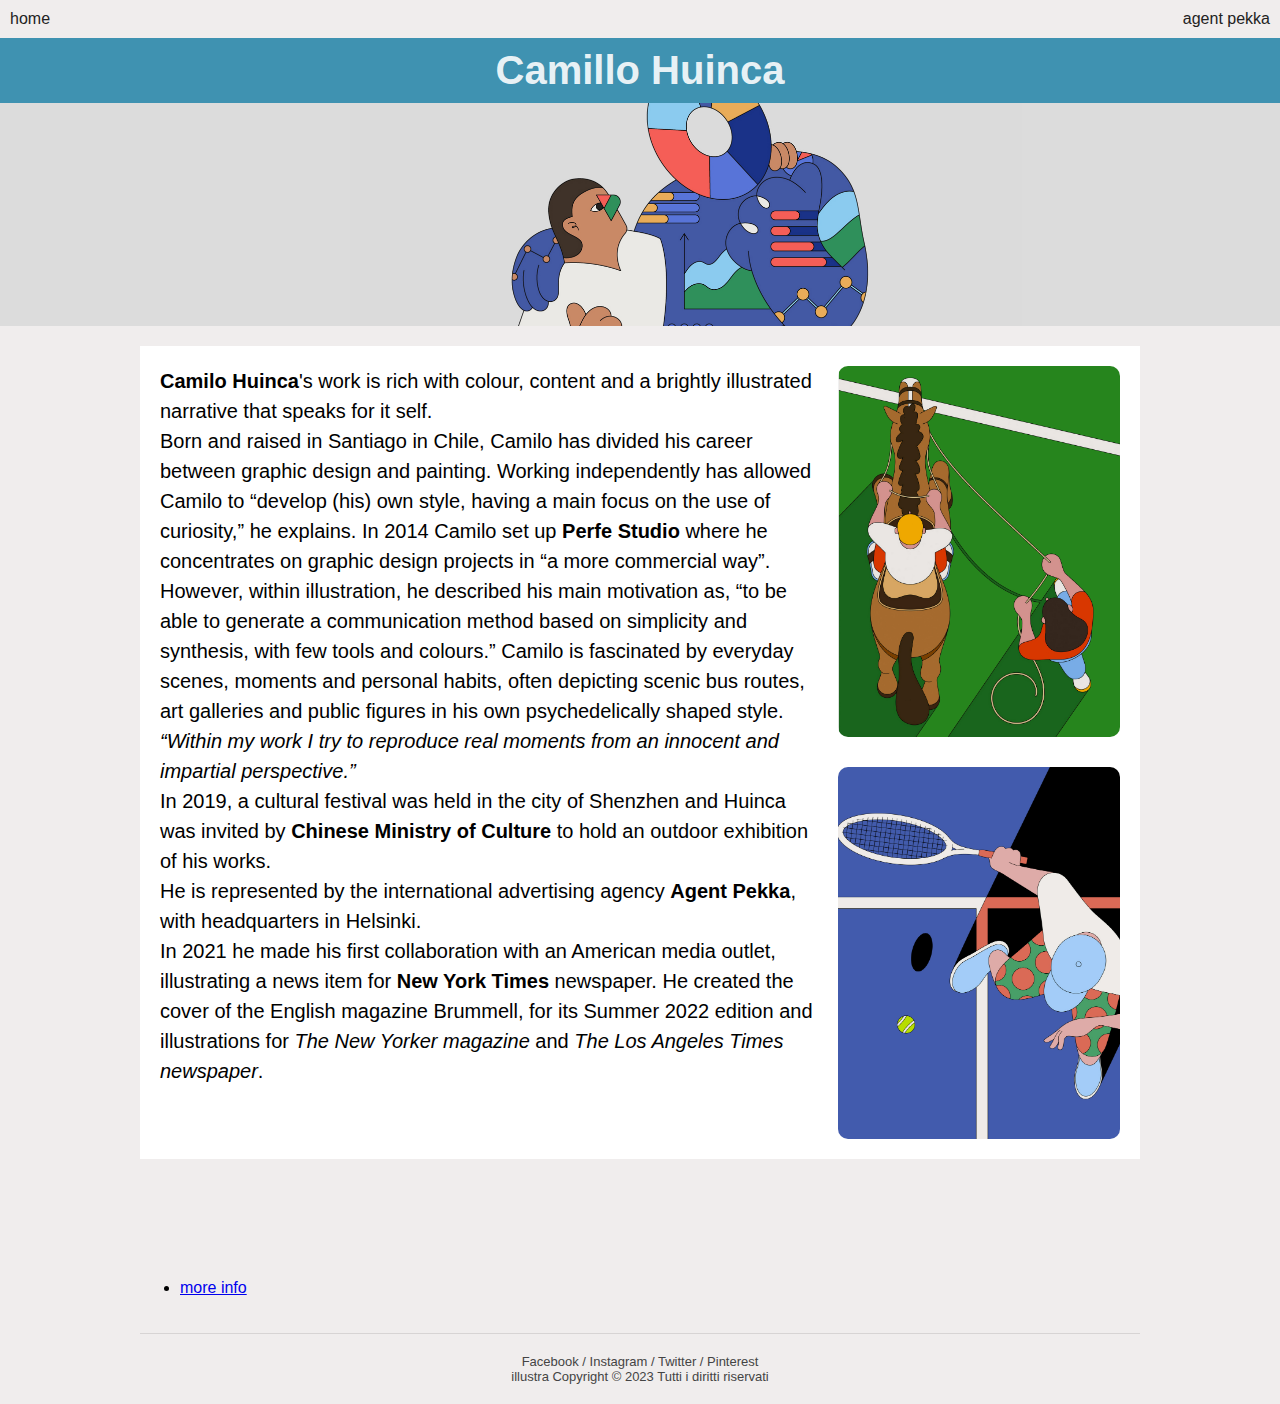
<file: camillo.html>
<!DOCTYPE html>
<html>
<head>
    <meta charset="UTF-8" />
    <title>Illustra</title>
    <link rel="stylesheet" href="css/stile.css">
</head>
<body>
    <header>
        <a href="index.html">home</a>
        <nav>
            <ul>
                <li><a href="https://agentpekka.com/artist/camilo-huinca/">agent pekka</a></li>
            </ul>
        </nav>
    </header>
    <section class="hero">
        <h1>Camillo Huinca</h1>
        <img src="immagini/camillo/21.jpg" alt="">
    </section>
    <main>
        <section>
            <div class="card-2">
                <div class="testo">
                    <p><b> Camilo Huinca</b>'s work is rich with colour, content and a brightly illustrated narrative that speaks for it self. <br> Born and raised in Santiago in Chile, Camilo has divided his career between graphic design and painting. Working independently has allowed Camilo to “develop (his) own style, having a main focus on the use of curiosity,” he explains. In 2014 Camilo set up <b>Perfe Studio</b> where he concentrates on graphic design projects in “a more commercial way”. However, within illustration, he described his main motivation as, “to be able to generate a communication method based on simplicity and synthesis, with few tools and colours.”
                        Camilo is fascinated by everyday scenes, moments and personal habits, often depicting scenic bus routes, art galleries and public figures in his own psychedelically shaped style. <i> “Within my work I try to reproduce real moments from an innocent and impartial perspective.” </i> <br> In 2019, a cultural festival was held in the city of Shenzhen and Huinca was invited by <b>Chinese Ministry of Culture</b> to hold an outdoor exhibition of his works. <br>
                        He is represented by the international advertising agency <b>Agent Pekka</b>, with headquarters in Helsinki. <br> In 2021 he made his first collaboration with an American media outlet, illustrating a news item for <b>New York Times</b> newspaper. He created the cover of the English magazine Brummell, for its Summer 2022 edition and illustrations for <i>The New Yorker magazine</i> and <i>The Los Angeles Times newspaper</i>.</p>
                </div>
                <div class="immagine">
                    <a href=""><img src="immagini/camillo/3.jpg" alt="camillo"></a>
                    <br>
                    <a href=""><img src="immagini/camillo/4.jpg" alt="camillo"></a>
                </div>
            </div>
            <div class="testo"></div>
            <ul>
                <li><a href="https://www.itsnicethat.com/articles/camilo-huinica-illustration-150217">more info</a></li>
            </ul>
            
            </div>
                </div>
    </main>
    <footer>
        <p>Facebook / Instagram / Twitter / Pinterest
         <br> illustra Copyright © 2023 Tutti i diritti riservati </p>
    </footer>
    
</body>
</html>
</file>
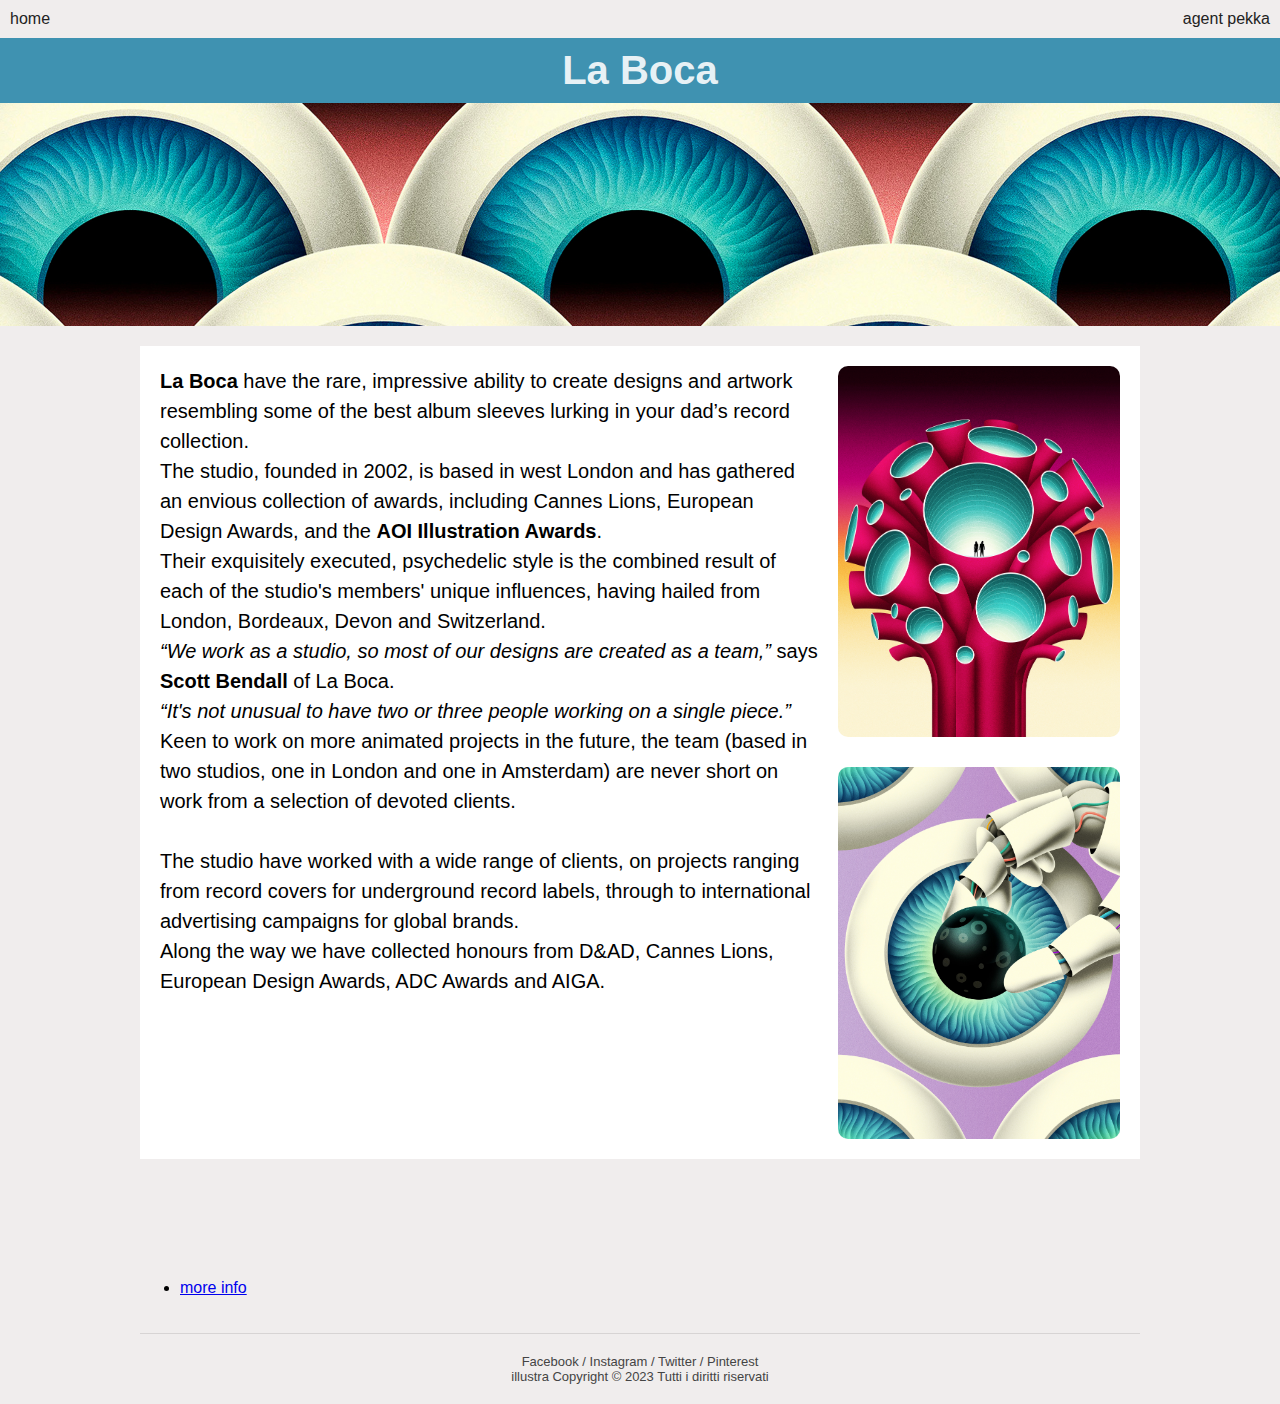
<file: laboca.html>
<!DOCTYPE html>
<html>
<head>
    <meta charset="UTF-8" />
    <title>Illustra</title>
    <link rel="stylesheet" href="css/stile.css">
</head>
<body>
    <header>
        <a href="index.html">home</a>
        <nav>
            <ul>
                <li><a href="https://agentpekka.com/artist/la-boca/">agent pekka</a></li>
            </ul>
        </nav>
    </header>
    <section class="hero">
        <h1>La Boca</h1>
        <img src="immagini/la boca/21.jpg" alt="">
    </section>
    <main>
        <section>
            <div class="card-2">
                <div class="testo">
                    <p><b>La Boca</b> have the rare, impressive ability to create designs and artwork resembling some of the best album sleeves lurking in your dad’s record collection. <br> The studio, founded in 2002, is based in west London and has gathered an envious collection of awards, including Cannes Lions, European Design Awards, and the <b>AOI Illustration Awards</b>. <br> Their exquisitely executed, psychedelic style is the combined result of each of the studio's members' unique influences, having hailed from London, Bordeaux, Devon and Switzerland.
                        <br> <i>“We work as a studio, so most of our designs are created as a team,” </i> says <b>Scott Bendall</b> of La Boca. <br> <i> “It's not unusual to have two or three people working on a single piece.” </i> Keen to work on more animated projects in the future, the team (based in two studios, one in London and one in Amsterdam) are never short on work from a selection of devoted clients.</p> <br><p>The studio have worked with a wide range of clients, on projects ranging from record covers for underground record labels,
                        through to international advertising campaigns for global brands. <br> Along the way we have collected honours from D&AD,
                        Cannes Lions, European Design Awards, ADC Awards and AIGA.</p>
                </div>
                <div class="immagine">
                    <a href=""><img src="immagini/la boca/3.jpg" alt="tim"></a>
                    <br>
                    <a href=""><img src="immagini/la boca/4.jpg" alt="tim"></a>
                </div>
            </div>
            <div class="testo"></div>
            <ul>
                <li><a href="https://site.laboca.co.uk/">more info</a></li>
            </ul>
            
            </div>
                </div>
    </main>
    <footer>
        <p>Facebook / Instagram / Twitter / Pinterest
         <br> illustra Copyright © 2023 Tutti i diritti riservati </p>
    </footer>
    
</body>
</html>
</file>
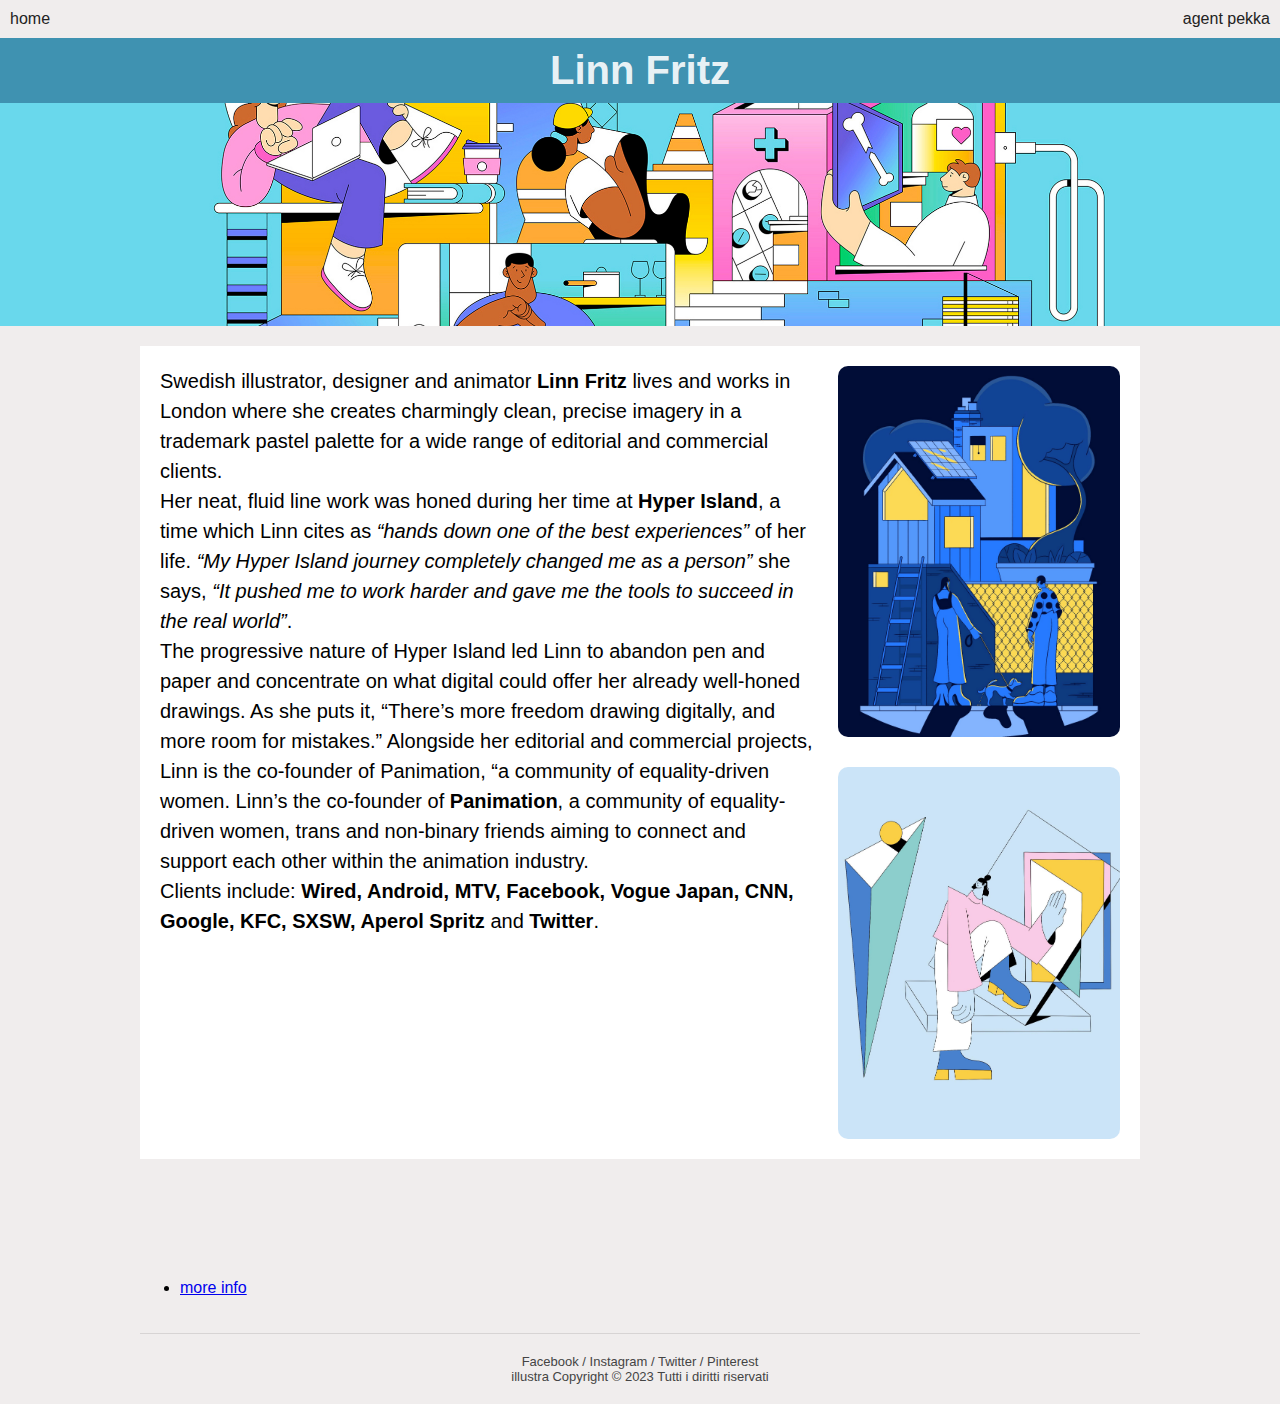
<file: linn.html>
<!DOCTYPE html>
<html>
<head>
    <meta charset="UTF-8" />
    <title>Illustra</title>
    <link rel="stylesheet" href="css/stile.css">
</head>
<body>
    <header>
        <a href="index.html">home</a>
        <nav>
            <ul>
                <li><a href="https://agentpekka.com/artist/linn-fritz/">agent pekka</a></li>
            </ul>
        </nav>
    </header>
    <section class="hero">
        <h1>Linn Fritz</h1>
        <img src="immagini/linn/21.jpg" alt="">
    </section>
    <main>
        <section>
            <div class="card-2">
                <div class="testo">
                    <p>Swedish illustrator, designer and animator <b>Linn Fritz</b> lives and works in London where she creates charmingly clean, precise imagery in a trademark pastel palette for a wide range of editorial and commercial clients. <br>Her neat, fluid line work was honed during her time at <b>Hyper Island</b>, a time which Linn cites as <i> “hands down one of the best experiences”</i> of her life. <i> “My Hyper Island journey completely changed me as a person” </i> she says, <i>“It pushed me to work harder and gave me the tools to succeed in the real world”</i>. <br> The progressive nature of Hyper Island led Linn to abandon pen and paper and concentrate on what digital could offer her already well-honed drawings. As she puts it, “There’s more freedom drawing digitally, and more room for mistakes.” Alongside her editorial and commercial projects, Linn is the co-founder of Panimation, “a community of equality-driven women. Linn’s the co-founder of <b>Panimation</b>, a community of equality-driven women, trans and non-binary friends aiming to connect and support each other within the animation industry. </p>

                    <p>Clients include: <b> Wired, Android, MTV, Facebook, Vogue Japan, CNN, Google, KFC, SXSW, Aperol Spritz</b> and <b>Twitter</b>.</p>
                </div>
                <div class="immagine">
                    <a href=""><img src="immagini/linn/3.jpg" alt="tim"></a>
                    <br>
                    <a href=""><img src="immagini/linn/4.jpg" alt="tim"></a>
                </div>
            </div>
            <div class="testo"></div>
            <ul>
                <li><a href="http://www.linnfritz.com/">more info</a></li>
            </ul>
            
            </div>
                </div>
    </main>
    <footer>
        <p>Facebook / Instagram / Twitter / Pinterest
         <br> illustra Copyright © 2023 Tutti i diritti riservati </p>
    </footer>
    
</body>
</html>
</file>
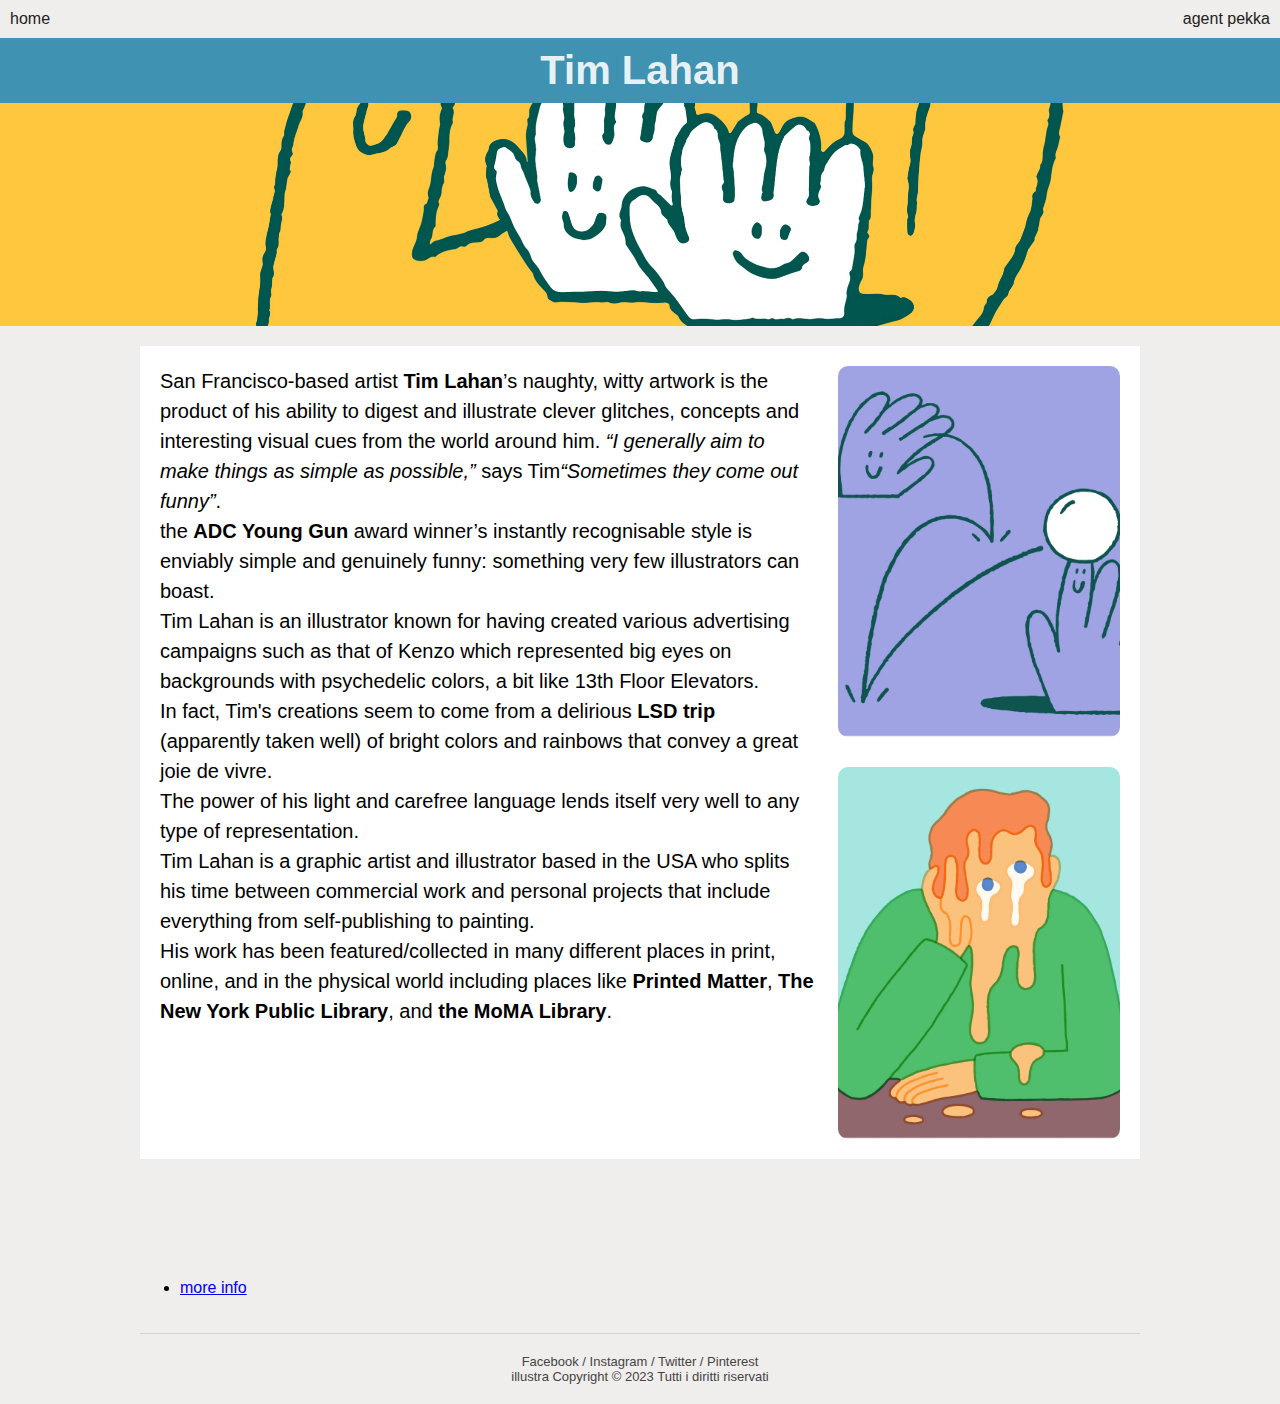
<file: tim.html>
<!DOCTYPE html>
<html>
<head>
    <meta charset="UTF-8" />
    <title>Illustra</title>
    <link rel="stylesheet" href="css/stile.css">
</head>
<body>
    <header>
        <a href="index.html">home</a>
        <nav>
            <ul>
                <li><a href="https://agentpekka.com/artist/tim-lahan/">agent pekka</a></li>
            </ul>
        </nav>
    </header>
    <section class="hero">
        <h1>Tim Lahan</h1>
        <img src="immagini/tim/21.jpg" alt="">
    </section>
    <main>
        <section>
            <div class="card-2">
                <div class="testo">
                    <p>San Francisco-based artist <b>Tim Lahan</b>’s naughty, witty artwork is the product of his ability to digest and illustrate clever glitches, concepts and interesting visual cues from the world around him. 
                       <i>“I generally aim to make things as simple as possible,”</i> says Tim<i>“Sometimes they come out funny”</i>. <br> the <b>ADC Young Gun</b> award winner’s instantly recognisable style is enviably simple and genuinely funny: something very few illustrators can boast. <br>
                        Tim Lahan is an illustrator known for having created various advertising campaigns such as that of Kenzo which represented big eyes on backgrounds with psychedelic colors, a bit like 13th Floor Elevators. <br> In fact, Tim's creations seem to come from a delirious <b>LSD trip</b> (apparently taken well) of bright colors and rainbows that convey a great joie de vivre. <br>The power of his light and carefree language lends itself very well to any type of representation. </p> <p> Tim Lahan is a graphic artist and illustrator based in the USA who splits his time between commercial work and personal projects that include everything from self-publishing to painting.<br>His work has been featured/collected in many different places in print, online, and in the physical world including places like <b>Printed Matter</b>, <b>The New York Public Library</b>, and <b>the MoMA Library</b>.</p>
                </div>
                <div class="immagine">
                    <a href=""><img src="immagini/tim/3.jpg" alt="tim"></a>
                    <br>
                    <a href=""><img src="immagini/tim/4.jpg" alt="tim"></a>
                </div>
            </div>
            <div class="testo"></div>
            <ul>
                <li><a href="https://www.timlahan.com/">more info</a></li>
            </ul>
            
            </div>
                </div>
    </main>
    <footer>
        <p>Facebook / Instagram / Twitter / Pinterest
         <br> illustra Copyright © 2023 Tutti i diritti riservati </p>
    </footer>
    
</body>
</html>
</file>
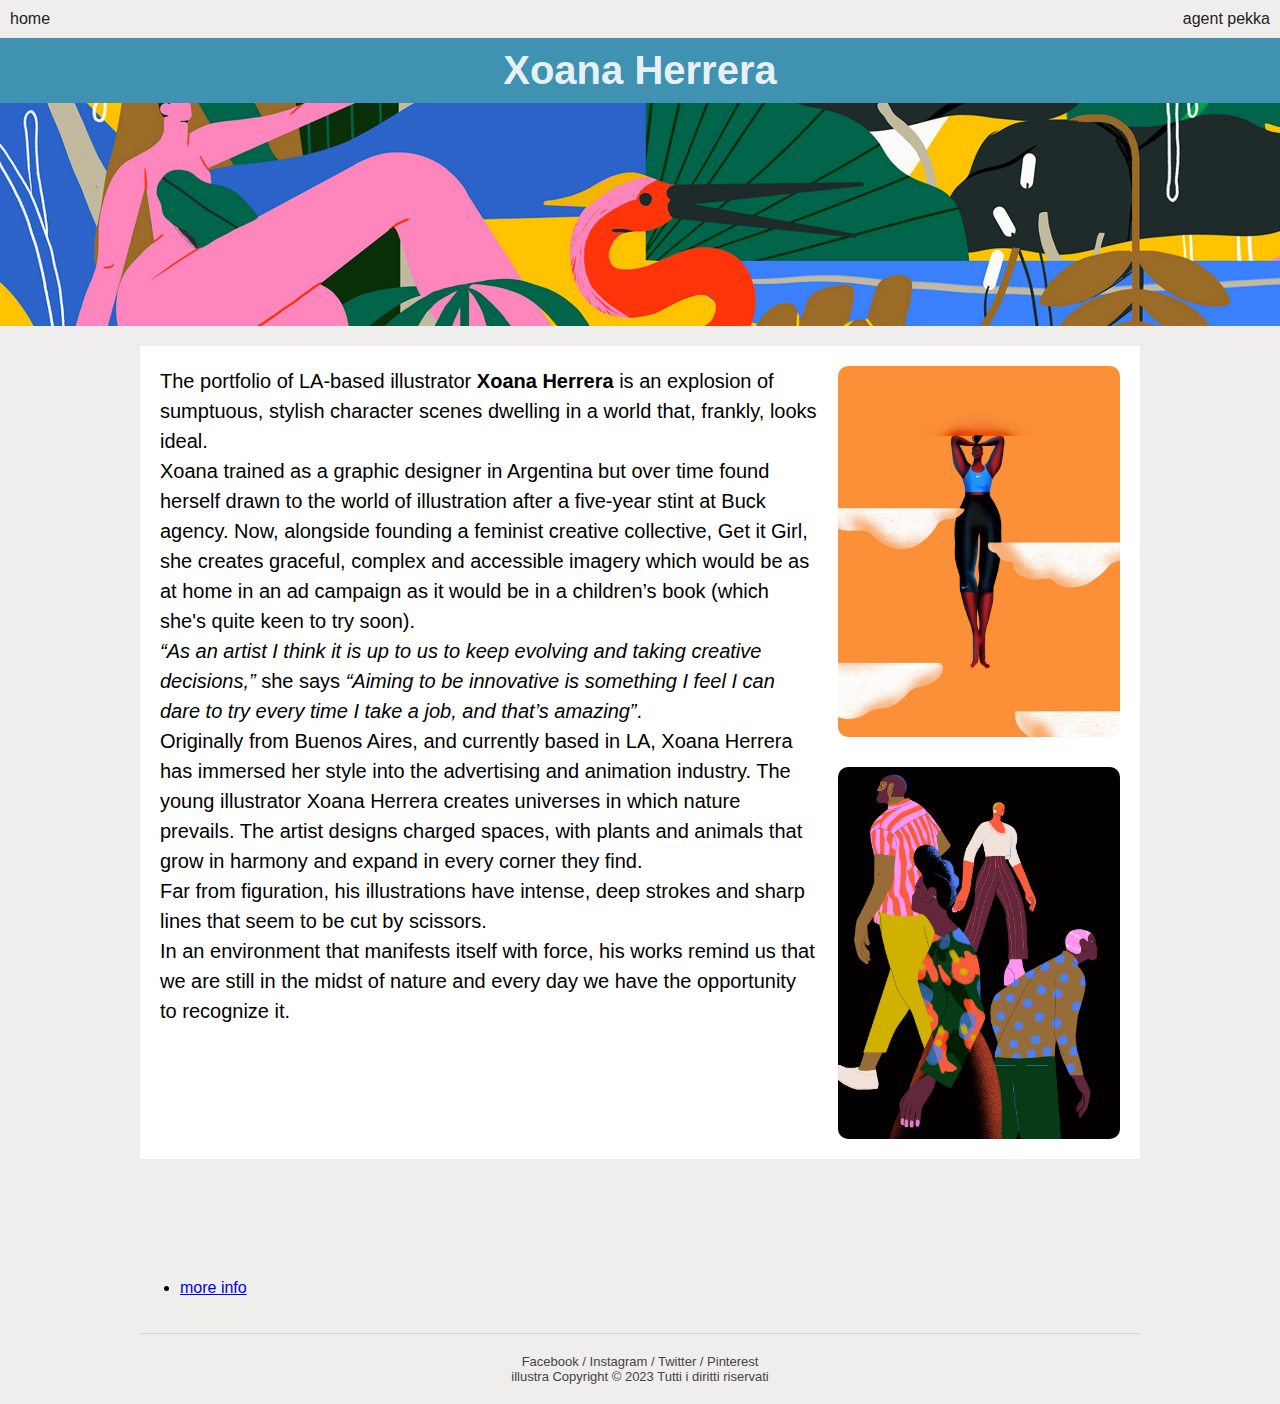
<file: xoana.html>
<!DOCTYPE html>
<html>
<head>
    <meta charset="UTF-8" />
    <title>Illustra</title>
    <link rel="stylesheet" href="css/stile.css">
</head>
<body>
    <header>
        <a href="index.html">home</a>
        <nav>
            <ul>
                <li><a href="https://agentpekka.com/artist/xoana-herrera/">agent pekka</a></li>
            </ul>
        </nav>
    </header>
    <section class="hero">
        <h1>Xoana Herrera</h1>
        <img src="immagini/xoana/21.jpg" alt="">
    </section>
    <main>
        <section>
            <div class="card-2">
                <div class="testo">
                    <p>The portfolio of LA-based illustrator <b>Xoana Herrera</b> is an explosion of sumptuous, stylish character scenes dwelling in a world that, frankly, looks ideal.<br> Xoana trained as a graphic designer in Argentina but over time found herself drawn to the world of illustration after a five-year stint at Buck agency. Now, alongside founding a feminist creative collective, Get it Girl, she creates graceful, complex and accessible imagery which would be as at home in an ad campaign as it would be in a children’s book (which she's quite keen to try soon).
                        <br> <i> “As an artist I think it is up to us to keep evolving and taking creative decisions,” </i> she says <i>“Aiming to be innovative is something I feel I can dare to try every time I take a job, and that’s amazing”</i>.
                        <br> Originally from Buenos Aires, and currently based in LA, Xoana Herrera has immersed her style into the advertising and animation industry. 
                        The young illustrator Xoana Herrera creates universes in which nature prevails. The artist designs charged spaces, with plants and animals that grow in harmony and expand in every corner they find. <br> Far from figuration, his illustrations have intense, deep strokes and sharp lines that seem to be cut by scissors. <br> In an environment that manifests itself with force, his works remind us that we are still in the midst of nature and every day we have the opportunity to recognize it.</p>
                </div>
                <div class="immagine">
                    <a href=""><img src="immagini/xoana/3.jpg" alt="tim"></a>
                    <br>
                    <a href=""><img src="immagini/xoana/4.jpg" alt="tim"></a>
                </div>
            </div>
            <div class="testo"></div>
            <ul>
                <li><a href="https://www.xoanaherrera.com/">more info</a></li>
            </ul>
            
            </div>
                </div>
    </main>
    <footer>
        <p>Facebook / Instagram / Twitter / Pinterest
         <br> illustra Copyright © 2023 Tutti i diritti riservati </p>
    </footer>
    
</body>
</html>
</file>
<file: css/stile.css>
body {
    margin: 0 0;
    background-color: #f0eded;
    font-family: "Accademia", -apple-system, BlinkMacSystemFont, "Segoe UI", Roboto, Helvetica, Arial, sans-serif;
}

img {
    max-width: 100%; 
    display: block; 
}

main, footer, .card-2 {
    max-width: 1000px;
    margin: auto; 
    padding: 20px;
}

.card-2 {
    display: flex; 
    gap:20px;
    background: #fff;
    margin-bottom: 120px;
}

.card-2 .immagine {
    width: 30%;
}

.card-2 .testo {
    width: 70%;
}

.card-2 .testo h2, .card-2 .testo p {
    margin: 0;
}

header a {
    text-decoration: none;
    color: #222;
}

header a:hover {
    color: rgb(63, 146, 177);
}

header a.attivo {
    font-weight: bold;
}

header {
    display: flex;
    justify-content: space-between;
    align-items: center;
    padding: 10px;
}

header p {
    margin: 15;
    font-weight: bold;
    text-transform: uppercase;
}

header nav ul {
    margin:0;
    padding: 0;
    list-style-type: none;
    display: flex;
    gap: 20px;
}

section.hero {
    background:rgb(63, 146, 177);
    text-align: center;
}


section.hero h1 {
    margin: 0;
    padding: 10px 10px;
    font-size: 40px;
    color: rgba(255,255,255,0.9);
}

.grid {
    margin: 60px auto;
    display: grid;
    grid-template-columns: repeat(auto-fit, minmax(350px, 1fr));
    gap: 20px;
}

main div.card {
    background: #fff;
    border-radius: 10px;
}

main div.card img {
    border-radius: 10px 10px 0 0;
    object-fit: cover;
    height: 250px;
    width: 100%;
}

main div img {
    border-radius: 10px;
}

main div.card h2 {
    margin: 0;
    padding: 20px 20px 4px 20px;
    font-size: 18px;
}

main div.card p {
    margin: 0;
    padding: 0 20px 20px 20px;
    font-size: 14px;
    line-height: 1.5; /* l'interlinea del testo */
}
main div.card-2 {
    margin: 2;
    padding: 20px 20px 20px 20px;
    font-size: 20px;
    line-height: 1.5; /* l'interlinea del testo */
}

main div.gallery {
    display: grid;
    grid-template-columns: repeat(auto-fit, minmax(200px, 1fr));
    gap:20px;
}

footer {
    text-align: center;
    padding: 0;
}

footer p {
    border-top:1px solid rgba(0,0,0,0.1);
    margin: 0;
    padding: 20px 0;
    font-size: small;
    color:#444
}

@media (max-width: 600px) { 
    body { 
        background: #f0eded;
    }
    .card-2 {
        flex-direction: column; 
    }

    .card-2 .testo {
        width: 100%;
    }

    .card-2 .immagine {
        width: 100%;
    }
}

@media (max-width: 400px) { 
    body {
        background: #f0eded;
    }

    header {
        flex-direction: column;
        gap: 10px;
    }
}
</file>
